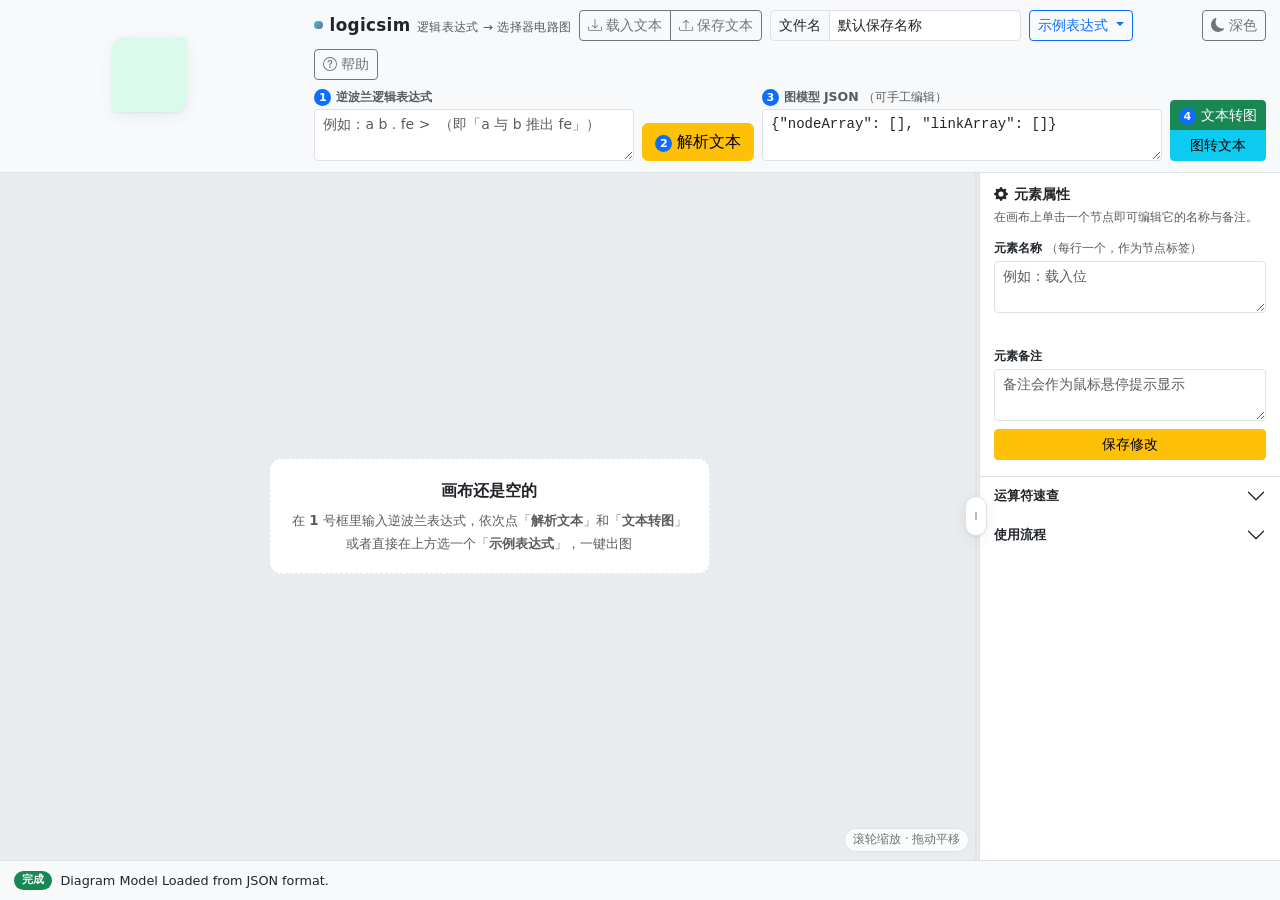
<file: index.html>
<!DOCTYPE html>
<html lang="zh-CN" data-bs-theme="light">

<head>
    <meta charset="utf-8" />
    <meta http-equiv="X-UA-Compatible" content="IE=edge" />
    <meta name="viewport" content="width=device-width, initial-scale=1" />
    <title>logicsim · 逆波兰逻辑表达式绘图</title>
    <link rel="icon" href="favicon.ico" />

    <!-- 首屏渲染前先应用主题（localStorage 记忆 → 否则跟随系统偏好），避免深浅色闪烁 -->
    <script>
        (function () {
            try {
                var saved = localStorage.getItem('logicsim-theme');
                if (saved !== 'dark' && saved !== 'light') {
                    saved = window.matchMedia('(prefers-color-scheme: dark)').matches ? 'dark' : 'light';
                }
                document.documentElement.setAttribute('data-bs-theme', saved);
            } catch (e) { /* 隐私模式下忽略 */ }
        })();
    </script>

    <!-- 样式：Bootstrap 5（本地内置，离线可用）+ JointJS + 本项目主题 -->
    <link rel="stylesheet" href="lib/bootstrap.min.css" />
    <link rel="stylesheet" type="text/css" href="lib/joint.css" />
    <link rel="stylesheet" type="text/css" href="style.css" />

    <!-- 依赖：JointJS 1.x 运行在 jQuery + lodash + Backbone 之上，graphlib/dagre 提供分层布局 -->
    <script src="lib/jquery.min.js"></script>
    <script src="lib/lodash.min.js"></script>
    <script src="lib/backbone.js"></script>
    <script src="lib/graphlib.min.js"></script>
    <script src="lib/dagre.min.js"></script>
    <script src="lib/joint.js"></script>
    <!-- Bootstrap 5 交互组件（弹窗 / 下拉 / 折叠面板 / Toast 提示） -->
    <script src="lib/bootstrap.bundle.min.js"></script>

    <!-- 纯算法层：后缀表达式解析 + 判决图生成（无 DOM 依赖） -->
    <script src="LogicParser.js"></script>
</head>

<body>
    <div class="joint-app">
        <!-- ===================== 顶部：迷你地图 + 工具栏 ===================== -->
        <header class="app-header">
            <!-- 迷你地图必须固定在整个页面的左上角：ViewGen.js 的拖拽换算直接使用页面坐标 -->
            <div class="mini-map">
                <div id="mini-paper"></div>
                <div id="mini-view">
                    <div id="mini-resize" title="拖动缩放迷你地图"></div>
                </div>
            </div>

            <div class="title-container">
                <div class="toolbar">
                    <!-- 第一行：文件与视图操作 -->
                    <div class="toolbar-row">
                        <span class="brand-badge">
                            <span class="brand-dot"></span>logicsim
                            <span class="brand-sub">逻辑表达式 → 选择器电路图</span>
                        </span>

                        <div class="btn-group btn-group-sm" role="group" aria-label="模型文件操作">
                            <label class="btn btn-outline-secondary d-inline-flex align-items-center gap-1 mb-0"
                                for="fileToLoad" title="从本地 JSON 文件载入图模型">
                                <svg xmlns="http://www.w3.org/2000/svg" width="14" height="14" fill="currentColor"
                                    viewBox="0 0 16 16" aria-hidden="true">
                                    <path
                                        d="M.5 9.9a.5.5 0 0 1 .5.5v2.5a1 1 0 0 0 1 1h12a1 1 0 0 0 1-1v-2.5a.5.5 0 0 1 1 0v2.5a2 2 0 0 1-2 2H2a2 2 0 0 1-2-2v-2.5a.5.5 0 0 1 .5-.5z" />
                                    <path
                                        d="M7.646 11.854a.5.5 0 0 0 .708 0l3-3a.5.5 0 0 0-.708-.708L8.5 10.293V1.5a.5.5 0 0 0-1 0v8.793L5.354 8.146a.5.5 0 1 0-.708.708l3 3z" />
                                </svg>
                                载入文本
                                <input type="file" id="fileToLoad" accept=".json,application/json" hidden />
                            </label>
                            <button class="btn btn-outline-secondary d-inline-flex align-items-center gap-1"
                                id="saveTextBtn" type="button" title="把当前图模型保存为本地 JSON 文件">
                                <svg xmlns="http://www.w3.org/2000/svg" width="14" height="14" fill="currentColor"
                                    viewBox="0 0 16 16" aria-hidden="true">
                                    <path
                                        d="M.5 9.9a.5.5 0 0 1 .5.5v2.5a1 1 0 0 0 1 1h12a1 1 0 0 0 1-1v-2.5a.5.5 0 0 1 1 0v2.5a2 2 0 0 1-2 2H2a2 2 0 0 1-2-2v-2.5a.5.5 0 0 1 .5-.5z" />
                                    <path
                                        d="M7.646 2.146a.5.5 0 0 1 .708 0l3 3a.5.5 0 0 1-.708.708L8.5 3.707V12.5a.5.5 0 0 1-1 0V3.707L5.354 5.854a.5.5 0 1 1-.708-.708l3-3z" />
                                </svg>
                                保存文本
                            </button>
                        </div>

                        <div class="input-group input-group-sm file-name-group">
                            <span class="input-group-text">文件名</span>
                            <input class="form-control" id="inputFileNameToSaveAs" value="默认保存名称"
                                aria-label="保存文件名" />
                        </div>

                        <div class="dropdown">
                            <button class="btn btn-sm btn-outline-primary dropdown-toggle" type="button"
                                id="presetDropdown" data-bs-toggle="dropdown" aria-expanded="false">
                                示例表达式
                            </button>
                            <ul class="dropdown-menu" id="presetMenu" aria-labelledby="presetDropdown"></ul>
                        </div>

                        <div class="toolbar-spacer"></div>

                        <button class="btn btn-sm btn-outline-secondary d-inline-flex align-items-center gap-1"
                            id="themeToggle" type="button" title="切换深色 / 浅色主题">
                            <svg xmlns="http://www.w3.org/2000/svg" width="14" height="14" fill="currentColor"
                                viewBox="0 0 16 16" aria-hidden="true" class="icon-moon">
                                <path
                                    d="M6 .278a.768.768 0 0 1 .08.858 7.208 7.208 0 0 0-.878 3.46c0 4.021 3.278 7.277 7.318 7.277.527 0 1.04-.055 1.533-.16a.787.787 0 0 1 .81.316.733.733 0 0 1-.031.893A8.349 8.349 0 0 1 8.344 16C3.734 16 0 12.286 0 7.71 0 4.266 2.114 1.312 5.124.06A.752.752 0 0 1 6 .278z" />
                            </svg>
                            <svg xmlns="http://www.w3.org/2000/svg" width="14" height="14" fill="currentColor"
                                viewBox="0 0 16 16" aria-hidden="true" class="icon-sun">
                                <path
                                    d="M8 11a3 3 0 1 1 0-6 3 3 0 0 1 0 6zm0 1a4 4 0 1 0 0-8 4 4 0 0 0 0 8zM8 0a.5.5 0 0 1 .5.5v2a.5.5 0 0 1-1 0v-2A.5.5 0 0 1 8 0zm0 13a.5.5 0 0 1 .5.5v2a.5.5 0 0 1-1 0v-2A.5.5 0 0 1 8 13zm8-5a.5.5 0 0 1-.5.5h-2a.5.5 0 0 1 0-1h2a.5.5 0 0 1 .5.5zM3 8a.5.5 0 0 1-.5.5h-2a.5.5 0 0 1 0-1h2A.5.5 0 0 1 3 8zm10.657-5.657a.5.5 0 0 1 0 .707l-1.414 1.415a.5.5 0 1 1-.707-.708l1.414-1.414a.5.5 0 0 1 .707 0zm-9.193 9.193a.5.5 0 0 1 0 .707L3.05 13.657a.5.5 0 0 1-.707-.707l1.414-1.414a.5.5 0 0 1 .707 0zm9.193 2.121a.5.5 0 0 1-.707 0l-1.414-1.414a.5.5 0 0 1 .707-.707l1.414 1.414a.5.5 0 0 1 0 .707zM4.464 4.465a.5.5 0 0 1-.707 0L2.343 3.05a.5.5 0 1 1 .707-.707l1.414 1.414a.5.5 0 0 1 0 .708z" />
                            </svg>
                            <span id="themeLabel">深色</span>
                        </button>

                        <button class="btn btn-sm btn-outline-secondary d-inline-flex align-items-center gap-1"
                            id="helpBtn" type="button" data-bs-toggle="modal" data-bs-target="#helpModal">
                            <svg xmlns="http://www.w3.org/2000/svg" width="14" height="14" fill="currentColor"
                                viewBox="0 0 16 16" aria-hidden="true">
                                <path d="M8 15A7 7 0 1 1 8 1a7 7 0 0 1 0 14zm0 1A8 8 0 1 0 8 0a8 8 0 0 0 0 16z" />
                                <path
                                    d="M5.255 5.786a.237.237 0 0 0 .241.247h.825c.138 0 .248-.113.266-.25.09-.656.54-1.134 1.342-1.134.686 0 1.314.343 1.314 1.168 0 .635-.374.927-.965 1.371-.673.489-1.206 1.06-1.168 1.987l.003.217a.25.25 0 0 0 .25.246h.811a.25.25 0 0 0 .25-.25v-.105c0-.718.273-.927 1.01-1.486.609-.463 1.244-.977 1.244-2.056 0-1.511-1.276-2.241-2.673-2.241-1.267 0-2.655.59-2.75 2.286zm1.557 5.763c0 .533.425.927 1.01.927.609 0 1.028-.394 1.028-.927 0-.552-.42-.94-1.029-.94-.584 0-1.009.388-1.009.94z" />
                            </svg>
                            帮助
                        </button>
                    </div>

                    <!-- 第二行：表达式 → 解析 → 图模型 → 出图 -->
                    <div class="toolbar-row toolbar-row-main">
                        <div class="pipeline-step">
                            <label class="form-label" for="ReversePol">
                                <span class="step-index">1</span>逆波兰逻辑表达式
                            </label>
                            <textarea class="form-control form-control-sm" id="ReversePol" rows="2" spellcheck="false"
                                placeholder="例如：a b . fe >  （即「a 与 b 推出 fe」）"></textarea>
                        </div>

                        <button class="btn btn-warning pipeline-btn" id="parseBtn" type="button"
                            title="把后缀表达式解析成图模型 JSON">
                            <span class="step-index">2</span>解析文本
                        </button>

                        <div class="pipeline-step pipeline-step-model">
                            <label class="form-label" for="myModel">
                                <span class="step-index">3</span>图模型 JSON
                                <span class="text-body-secondary fw-normal">（可手工编辑）</span>
                            </label>
                            <textarea class="form-control form-control-sm font-monospace" id="myModel" rows="2"
                                spellcheck="false">{"nodeArray": [], "linkArray": []}</textarea>
                        </div>

                        <div class="btn-group-vertical pipeline-btn-group" role="group" aria-label="图与模型互转">
                            <button class="btn btn-sm btn-success" id="loadBtn" type="button" title="按 JSON 模型渲染图形">
                                <span class="step-index">4</span>文本转图
                            </button>
                            <button class="btn btn-sm btn-info" id="saveBtn" type="button" title="把当前图形导出为 JSON">
                                图转文本
                            </button>
                        </div>
                    </div>
                </div>
            </div>
        </header>

        <!-- ===================== 主体：画布 + 属性面板 + 状态栏 ===================== -->
        <div class="app-body">
            <div class="main-container">
                <div id="paper-container">
                    <div id="paper" style="cursor:grab"></div>
                </div>
                <div class="canvas-hint">滚轮缩放 · 拖动平移</div>
                <!-- 空画布引导：仅在画布上没有元素时显示，具体切换逻辑在 ui.js -->
                <div class="canvas-empty" id="canvasEmpty">
                    <div class="canvas-empty-title">画布还是空的</div>
                    <div>
                        在 <b>1</b> 号框里输入逆波兰表达式，依次点「<b>解析文本</b>」和「<b>文本转图</b>」<br />
                        或者直接在上方选一个「<b>示例表达式</b>」，一键出图
                    </div>
                </div>
            </div>

            <div id="app-resize" title="拖动调整右侧面板宽度（Alt + [ / Alt + ]）">
                <div class="resize-grip" id="resizeToggle" role="button" tabindex="0" title="收起 / 展开右侧面板">
                    <svg xmlns="http://www.w3.org/2000/svg" width="14" height="14" fill="currentColor"
                        viewBox="0 0 16 16" aria-hidden="true">
                        <path fill-rule="evenodd" d="M8 3.5a.5.5 0 0 1 .5.5v8a.5.5 0 0 1-1 0V4a.5.5 0 0 1 .5-.5z" />
                    </svg>
                </div>
            </div>

            <aside class="right-container">
                <div class="panel-section">
                    <h6 class="panel-title">
                        <svg xmlns="http://www.w3.org/2000/svg" width="14" height="14" fill="currentColor"
                            viewBox="0 0 16 16" aria-hidden="true">
                            <path
                                d="M9.405 1.05c-.413-1.4-2.397-1.4-2.81 0l-.1.34a1.464 1.464 0 0 1-2.105.872l-.31-.17c-1.283-.698-2.686.705-1.987 1.987l.169.311c.446.82.023 1.841-.872 2.105l-.34.1c-1.4.413-1.4 2.397 0 2.81l.34.1a1.464 1.464 0 0 1 .872 2.105l-.17.31c-.698 1.283.705 2.686 1.987 1.987l.311-.169a1.464 1.464 0 0 1 2.105.872l.1.34c.413 1.4 2.397 1.4 2.81 0l.1-.34a1.464 1.464 0 0 1 2.105-.872l.31.17c1.283.698 2.686-.705 1.987-1.987l-.169-.311a1.464 1.464 0 0 1 .872-2.105l.34-.1c1.4-.413 1.4-2.397 0-2.81l-.34-.1a1.464 1.464 0 0 1-.872-2.105l.17-.31c.698-1.283-.705-2.686-1.987-1.987l-.311.169a1.464 1.464 0 0 1-2.105-.872l-.1-.34zM8 10.93a2.929 2.929 0 1 1 0-5.86 2.929 2.929 0 0 1 0 5.858z" />
                        </svg>
                        元素属性
                    </h6>
                    <p class="panel-hint">在画布上单击一个节点即可编辑它的名称与备注。</p>

                    <label class="form-label" for="ERName">元素名称<span class="text-body-secondary fw-normal">
                            （每行一个，作为节点标签）</span></label>
                    <textarea class="form-control form-control-sm" id="ERName" rows="2"
                        placeholder="例如：载入位"></textarea>

                    <div class="chip-row" id="elementNames" aria-label="当前模型中的元素名称"></div>

                    <label class="form-label mt-2" for="ERMemo">元素备注</label>
                    <textarea class="form-control form-control-sm" id="ERMemo" rows="2"
                        placeholder="备注会作为鼠标悬停提示显示"></textarea>

                    <button class="btn btn-warning btn-sm w-100 mt-2" id="nameBtn" type="button">保存修改</button>
                </div>

                <div class="accordion accordion-flush panel-accordion" id="helpAccordion">
                    <div class="accordion-item">
                        <h2 class="accordion-header">
                            <button class="accordion-button collapsed" type="button" data-bs-toggle="collapse"
                                data-bs-target="#collapseOperators" aria-expanded="false"
                                aria-controls="collapseOperators">
                                运算符速查
                            </button>
                        </h2>
                        <div id="collapseOperators" class="accordion-collapse collapse"
                            data-bs-parent="#helpAccordion">
                            <div class="accordion-body">
                                <table class="table table-sm operator-table mb-0">
                                    <thead>
                                        <tr>
                                            <th>符号</th>
                                            <th>写法</th>
                                            <th>含义</th>
                                        </tr>
                                    </thead>
                                    <tbody>
                                        <tr>
                                            <td><code>.</code></td>
                                            <td><code>a b .</code></td>
                                            <td>逻辑与</td>
                                        </tr>
                                        <tr>
                                            <td><code>,</code></td>
                                            <td><code>a b ,</code></td>
                                            <td>逻辑或</td>
                                        </tr>
                                        <tr>
                                            <td><code>&lt;</code></td>
                                            <td><code>a &lt;</code></td>
                                            <td>逻辑非</td>
                                        </tr>
                                        <tr>
                                            <td><code>&gt;</code></td>
                                            <td><code>a b &gt;</code></td>
                                            <td>推出（蕴含）</td>
                                        </tr>
                                        <tr>
                                            <td><code>=</code></td>
                                            <td><code>a b =</code></td>
                                            <td>等价（同或）</td>
                                        </tr>
                                    </tbody>
                                </table>
                            </div>
                        </div>
                    </div>

                    <div class="accordion-item">
                        <h2 class="accordion-header">
                            <button class="accordion-button collapsed" type="button" data-bs-toggle="collapse"
                                data-bs-target="#collapseFlow" aria-expanded="false" aria-controls="collapseFlow">
                                使用流程
                            </button>
                        </h2>
                        <div id="collapseFlow" class="accordion-collapse collapse" data-bs-parent="#helpAccordion">
                            <div class="accordion-body">
                                <ol class="flow-list mb-0">
                                    <li>在第 <b>1</b> 步的文本框里输入<b>逆波兰（后缀）</b>逻辑表达式。</li>
                                    <li>点「<b>解析文本</b>」，把它转换成适合图形表示的 JSON 模型。</li>
                                    <li>点「<b>文本转图</b>」，得到最终的选择器电路图。</li>
                                    <li>点「<b>图转文本</b>」可把画布上的图形反向导出为 JSON。</li>
                                    <li>用「<b>载入文本 / 保存文本</b>」把模型存成本地 <code>.json</code> 文件。</li>
                                </ol>
                                <p class="mb-0 mt-2">组合示例：<code>a b . fe &gt;</code> 即「a 与 b 推出 fe」；
                                    <code>a b . fe ge &gt; =</code> 即「a 与 b 等价于 fe 推出 ge」。</p>
                            </div>
                        </div>
                    </div>
                </div>
            </aside>

            <div class="bottom-container">
                <span class="status-badge" id="statusBadge">就绪</span>
                <span id="status">Diagram Model loaded from Json Format.</span>
            </div>
        </div>
    </div>

    <!-- ===================== 帮助弹窗（Bootstrap Modal） ===================== -->
    <div class="modal fade" id="helpModal" tabindex="-1" aria-labelledby="helpModalLabel" aria-hidden="true">
        <div class="modal-dialog modal-dialog-centered modal-lg">
            <div class="modal-content">
                <div class="modal-header">
                    <h1 class="modal-title fs-5" id="helpModalLabel">logicsim 使用说明与快捷键</h1>
                    <button type="button" class="btn-close" data-bs-dismiss="modal" aria-label="关闭"></button>
                </div>
                <div class="modal-body">
                    <h6>这个工具做什么</h6>
                    <p>
                        把<b>逆波兰逻辑表达式</b>翻译成由<b>二选一选择器（MUX）</b>构成的判决网络图：
                        依据香农展开 <code>f = x'·f(x=0) + x·f(x=1)</code>，每个变量对应一层 <code>SEL</code> 节点，
                        叶子是常量 <code>0</code>/<code>1</code>，最终汇入 <code>Out</code>。
                        节点类型共 5 种：<code>0</code>、<code>1</code>、<code>Import</code>（变量）、<code>SEL</code>（选择器）、
                        <code>Export</code>（输出）。
                    </p>

                    <h6 class="mt-3">画布操作</h6>
                    <ul>
                        <li><b>滚轮</b>：以鼠标位置为中心缩放</li>
                        <li><b>拖动空白处</b>：平移画布</li>
                        <li><b>鼠标悬停节点</b>：出现删除按钮与高亮边框，可删除</li>
                        <li><b>单击节点</b>：在右侧「元素属性」中编辑名称与备注</li>
                        <li><b>迷你地图</b>：拖动青色框移动视口，拖右下角圆点缩放迷你地图</li>
                    </ul>

                    <h6 class="mt-3">快捷键</h6>
                    <table class="table table-sm shortcuts-table">
                        <tbody>
                            <tr>
                                <td><kbd>Alt</kbd> + <kbd>↑</kbd></td>
                                <td>放大</td>
                                <td><kbd>Alt</kbd> + <kbd>↓</kbd></td>
                                <td>缩小</td>
                            </tr>
                            <tr>
                                <td><kbd>Alt</kbd> + <kbd>[</kbd></td>
                                <td>收起 / 展开右侧面板</td>
                                <td><kbd>Esc</kbd></td>
                                <td>关闭本弹窗</td>
                            </tr>
                        </tbody>
                    </table>

                    <h6 class="mt-3">界面改造说明</h6>
                    <p class="mb-0">
                        本版本把原项目的 <code>w3.css</code> + <code>select2</code> 老式界面层升级为
                        <b>Bootstrap 5.3</b>（本地内置、离线可用），新增深色主题、示例表达式下拉、状态提示与帮助弹窗，
                        并修正了原布局的高度溢出问题；绘图内核（JointJS）与解析算法保持不变。
                    </p>
                </div>
                <div class="modal-footer">
                    <button type="button" class="btn btn-primary" data-bs-dismiss="modal">知道了</button>
                </div>
            </div>
        </div>
    </div>

    <!-- 状态提示（Bootstrap Toast）：ui.js 监听 #status 变化后弹出 -->
    <div class="toast-container position-fixed bottom-0 end-0 p-3">
        <div id="statusToast" class="toast align-items-center border-0" role="alert" aria-live="polite"
            aria-atomic="true">
            <div class="d-flex">
                <div class="toast-body" id="statusToastBody">就绪</div>
                <button type="button" class="btn-close btn-close-white me-2 m-auto" data-bs-dismiss="toast"
                    aria-label="关闭"></button>
            </div>
        </div>
    </div>

    <!-- 绘图与交互层（依赖上面的 DOM 与 JointJS，必须最后加载） -->
    <script src="ViewGen.js"></script>
    <!-- 新增的现代 UI 组件层：主题、示例、提示、快捷键 -->
    <script src="ui.js"></script>
</body>

</html>
</file>
<file: style.css>
/* =============================================================
   logicsim 主题样式
   -------------------------------------------------------------
   改造要点：
   1. 用现代字体栈与 CSS 变量替代原 w3.css 风格，深浅主题跟随
      Bootstrap 5 的 data-bs-theme（--bs-* 变量）自动切换；
   2. 布局改为 flex 纵向外壳 + 主体内绝对定位面板，修正原项目
      .app-body 高度写成 calc(100% - 60px) 而 header 为 150px
      导致的 90px 溢出裁剪问题；
   3. 迷你地图仍固定在页面左上角 300x150，因为 ViewGen.js 的
      拖拽换算直接使用页面坐标，且 miniScale = 300 / 宽度。
   ============================================================= */

:root {
    --app-statusbar-h: 40px;
    --app-inspector-w: 300px;
    --app-radius: 12px;
    --app-header-bg: var(--bs-tertiary-bg);
    --app-panel-bg: var(--bs-body-bg);
    --app-surface-bg: var(--bs-secondary-bg);
    --app-border: var(--bs-border-color);
    --app-shadow: 0 1px 2px rgba(0, 0, 0, .06), 0 4px 16px rgba(0, 0, 0, .06);
    --app-minimap-bg: rgba(150, 250, 200, .3);
}

html,
body,
.joint-app {
    position: relative;
    width: 100%;
    height: 100%;
    box-sizing: border-box;
    margin: 0;
    padding: 0;
}

body {
    /* 现代化字体栈：不再依赖 1.6MB 的中文字体文件 */
    font-family: system-ui, -apple-system, "Segoe UI", "Microsoft YaHei", "PingFang SC",
        "Hiragino Sans GB", "Noto Sans CJK SC", sans-serif;
    overflow: hidden;
    background-color: var(--bs-body-bg);
    color: var(--bs-body-color);
}

/* 画布区域禁止选中文字（原来的 user-select:none 挂在 body 上，会让输入框也无法选中文本） */
#paper,
.mini-map {
    -webkit-user-select: none;
    -moz-user-select: none;
    user-select: none;
}

/* ---------------- 外壳：flex 纵向布局，杜绝高度溢出 ---------------- */

.joint-app {
    display: flex;
    flex-direction: column;
    height: 100%;
}

.app-header {
    flex: 0 0 auto;
    display: flex;
    align-items: flex-start;
    position: relative;
    width: 100%;
    background-color: var(--app-header-bg);
    border-bottom: 1px solid var(--app-border);
}

.app-body {
    flex: 1 1 auto;
    position: relative;
    min-height: 0;
    height: auto;
}

/* ---------------- 迷你地图（必须固定在页面左上角） ---------------- */

.mini-map {
    flex: 0 0 300px;
    position: relative;
    width: 300px;
    height: 150px;
    padding: 0;
    margin: 0;
    /* 注意：这里不能加 border / padding，否则绝对定位子元素会整体偏移，
       而 ViewGen.js 使用的是页面坐标 */
}

#mini-paper {
    border-radius: var(--app-radius) 0 var(--app-radius) 0;
    overflow: hidden;
    box-shadow: var(--app-shadow);
    background-color: var(--app-minimap-bg);
}

#mini-view {
    /* 具体样式由 ViewGen.js 在初始化时设置（边框/背景/光标） */
    z-index: 2;
    /* 空模型时 paper 尺寸很小，ViewGen.js 的 miniScale = 300 / 宽度 会偏大，
       算出的视口框远大于迷你地图并溢出到工具栏上（原项目靠 .app-header 的
       overflow:hidden 掩盖了这个问题）。这里把视口框约束在迷你地图范围内：
       正常出图时框很小，max-* 不会生效，仅兜住异常情况。 */
    max-width: 100%;
    max-height: 100%;
}

#mini-resize {
    position: absolute;
    right: 0;
    bottom: 0;
    width: 10px;
    height: 10px;
    cursor: nwse-resize;
    margin: 0 -7px -7px 0;
    border-radius: 50%;
    border: 2px solid #31d0c6;
    background-color: #fff;
}

/* ---------------- 工具栏 ---------------- */

.title-container {
    flex: 1 1 auto;
    min-width: 0;
    position: relative;
    height: 100%;
    box-sizing: border-box;
    overflow: auto;
}

.toolbar {
    display: flex;
    flex-direction: column;
    gap: .5rem;
    padding: .6rem .9rem .7rem;
}

.toolbar-row {
    display: flex;
    align-items: center;
    gap: .5rem;
    flex-wrap: wrap;
}

.toolbar-row-main {
    flex-wrap: nowrap;
    align-items: flex-end;
}

.toolbar-spacer {
    flex: 1 1 auto;
}

.brand-badge {
    display: inline-flex;
    align-items: baseline;
    gap: .4rem;
    font-weight: 700;
    letter-spacing: .02em;
    font-size: 1.05rem;
}

.brand-dot {
    width: .55rem;
    height: .55rem;
    border-radius: 50%;
    background-image: linear-gradient(135deg, #31d0c6, #7b5ea7);
    display: inline-block;
    align-self: center;
}

.brand-sub {
    font-size: .75rem;
    font-weight: 500;
    color: var(--bs-secondary-color);
}

.file-name-group {
    width: auto;
    max-width: 260px;
}

.pipeline-step {
    flex: 1 1 0;
    min-width: 0;
    display: flex;
    flex-direction: column;
}

.pipeline-step-model {
    flex: 1.25 1 0;
}

.pipeline-step .form-label {
    margin-bottom: .15rem;
    font-size: .78rem;
    font-weight: 600;
    color: var(--bs-secondary-color);
    white-space: nowrap;
}

.step-index {
    display: inline-flex;
    align-items: center;
    justify-content: center;
    width: 1.05rem;
    height: 1.05rem;
    margin-right: .3rem;
    border-radius: 50%;
    background-color: var(--bs-primary);
    color: #fff;
    font-size: .7rem;
    font-weight: 700;
    line-height: 1;
}

.pipeline-btn,
.pipeline-btn-group {
    flex: 0 0 auto;
    align-self: flex-end;
}

.pipeline-btn {
    height: 38px;
    white-space: nowrap;
}

.pipeline-btn-group .btn {
    white-space: nowrap;
}

/* 工具栏里的多行文本框固定高度，避免撑高页头 */
.toolbar textarea.form-control {
    resize: vertical;
    min-height: 38px;
}

/* ---------------- 画布 ---------------- */

.main-container {
    position: absolute;
    top: 0;
    left: 0;
    right: var(--app-inspector-w);
    bottom: var(--app-statusbar-h);
    overflow: hidden;
    box-sizing: border-box;
    background-color: var(--app-surface-bg);
    border-right: 1px solid var(--app-border);
}

#paper-container {
    /* 位置由 ViewGen.js 动态计算（left/top/position:absolute） */
    overflow: hidden;
    border-radius: var(--app-radius);
}

.canvas-hint {
    position: absolute;
    right: .6rem;
    bottom: .5rem;
    padding: .15rem .5rem;
    border-radius: 999px;
    font-size: .72rem;
    color: var(--bs-secondary-color);
    background-color: var(--bs-body-bg);
    border: 1px solid var(--app-border);
    opacity: .85;
    pointer-events: none;
}

/* 空画布引导（画布上有元素时由 ui.js 隐藏） */
.canvas-empty {
    position: absolute;
    top: 50%;
    left: 50%;
    transform: translate(-50%, -50%);
    max-width: 460px;
    padding: 1.1rem 1.4rem;
    border: 1px dashed var(--app-border);
    border-radius: var(--app-radius);
    background-color: var(--bs-body-bg);
    color: var(--bs-secondary-color);
    font-size: .84rem;
    line-height: 1.7;
    text-align: center;
    pointer-events: none;
    z-index: 3;
}

.canvas-empty-title {
    font-size: 1rem;
    font-weight: 700;
    color: var(--bs-body-color);
    margin-bottom: .35rem;
}

/* ---------------- 分隔条 / 面板折叠 ---------------- */

#app-resize {
    position: absolute;
    top: 0;
    width: 8px;
    right: var(--app-inspector-w);
    bottom: var(--app-statusbar-h);
    background-color: transparent;
    cursor: ew-resize;
    z-index: 5;
}

#app-resize::before {
    content: "";
    position: absolute;
    top: 0;
    bottom: 0;
    left: 50%;
    width: 2px;
    transform: translateX(-50%);
    background-color: var(--app-border);
    transition: background-color .15s ease;
}

#app-resize:hover::before {
    background-color: var(--bs-primary);
}

.resize-grip {
    position: absolute;
    top: 50%;
    left: 50%;
    transform: translate(-50%, -50%);
    display: flex;
    align-items: center;
    justify-content: center;
    width: 22px;
    height: 40px;
    border-radius: 999px;
    border: 1px solid var(--app-border);
    background-color: var(--bs-body-bg);
    color: var(--bs-secondary-color);
    box-shadow: var(--app-shadow);
    cursor: pointer;
}

.resize-grip:hover {
    color: var(--bs-primary);
    border-color: var(--bs-primary);
}

.joint-app.panel-collapsed .right-container {
    visibility: hidden;
    overflow: hidden;
}

.joint-app.panel-collapsed .resize-grip svg {
    transform: rotate(180deg);
}

/* ---------------- 右侧属性面板 ---------------- */

.right-container {
    position: absolute;
    top: 0;
    right: 0;
    width: var(--app-inspector-w);
    bottom: var(--app-statusbar-h);
    box-sizing: border-box;
    overflow: auto;
    background-color: var(--app-panel-bg);
}

.panel-section {
    padding: .8rem .9rem 1rem;
    border-bottom: 1px solid var(--app-border);
}

.panel-title {
    display: flex;
    align-items: center;
    gap: .35rem;
    margin-bottom: .35rem;
    font-size: .85rem;
    font-weight: 700;
    text-transform: none;
}

.panel-hint {
    font-size: .75rem;
    color: var(--bs-secondary-color);
    margin-bottom: .6rem;
}

.right-container .form-label {
    font-size: .78rem;
    font-weight: 600;
    margin-bottom: .2rem;
}

/* 当前模型中的元素名称（可点击填入） */
.chip-row {
    display: flex;
    flex-wrap: wrap;
    gap: .25rem;
    margin-top: .4rem;
    min-height: 1.2rem;
}

.chip {
    border: 1px solid var(--app-border);
    background-color: var(--app-surface-bg);
    color: var(--bs-body-color);
    border-radius: 999px;
    padding: .05rem .5rem;
    font-size: .72rem;
    line-height: 1.4;
    cursor: pointer;
}

.chip:hover {
    border-color: var(--bs-primary);
    color: var(--bs-primary);
}

.panel-accordion {
    --bs-accordion-border-width: 0;
}

.panel-accordion .accordion-button {
    padding: .6rem .9rem;
    font-size: .82rem;
    font-weight: 600;
    background-color: var(--app-panel-bg);
}

.panel-accordion .accordion-body {
    padding: .5rem .9rem 1rem;
    font-size: .78rem;
}

.operator-table {
    font-size: .78rem;
}

.operator-table code {
    font-size: .78rem;
}

.operator-table td,
.operator-table th {
    padding: .25rem .35rem;
}

.flow-list {
    padding-left: 1.1rem;
    margin-bottom: 0;
}

.flow-list li {
    margin-bottom: .25rem;
}

.shortcuts-table td {
    vertical-align: middle;
}

/* ---------------- 底部状态栏 ---------------- */

.bottom-container {
    position: absolute;
    left: 0;
    right: 0;
    bottom: 0;
    height: var(--app-statusbar-h);
    display: flex;
    align-items: center;
    gap: .5rem;
    padding: 0 .9rem;
    box-sizing: border-box;
    background-color: var(--app-header-bg);
    border-top: 1px solid var(--app-border);
    font-size: .8rem;
    z-index: 10;
}

.status-badge {
    flex: 0 0 auto;
    padding: .05rem .5rem;
    border-radius: 999px;
    font-size: .7rem;
    font-weight: 600;
    color: #fff;
    background-color: var(--bs-secondary);
}

#status {
    margin: 0;
    overflow: hidden;
    text-overflow: ellipsis;
    white-space: nowrap;
}

/* 状态区出错时（ViewGen.js 会把字号调成红色文字）保持可读 */
#status[style*="red"] {
    font-weight: 600;
}

/* ViewGen.js 会写入 "black" / "red" 行内文字颜色，深色主题下需要修正 */
[data-bs-theme="dark"] #status[style*="black"] {
    color: var(--bs-body-color) !important;
}

[data-bs-theme="dark"] #status[style*="red"] {
    color: #ff8a8a !important;
}

/* ---------------- 弹窗 / 提示 ---------------- */

.toast-container {
    /* 抬到状态栏上方，避免遮挡 */
    bottom: calc(var(--app-statusbar-h) + 12px) !important;
    z-index: 1080;
}

.modal-body h6 {
    font-weight: 700;
}

.modal-body ul {
    padding-left: 1.15rem;
    margin-bottom: .5rem;
}

/* 主题切换按钮的图标：浅色下显示月亮，深色下显示太阳 */
#themeToggle .icon-moon,
#themeToggle .icon-sun {
    flex: 0 0 auto;
}

#themeToggle .icon-sun {
    display: none;
}

[data-bs-theme="dark"] #themeToggle .icon-moon {
    display: none;
}

[data-bs-theme="dark"] #themeToggle .icon-sun {
    display: inline-block;
}

/* 深色模式下迷你地图与画布的底色由 ui.js 同步重绘，这里给出兜底底色 */
[data-bs-theme="dark"] {
    --app-minimap-bg: rgba(49, 208, 198, .12);
}

/* ---------------- 窄屏适配 ---------------- */

@media (max-width: 1100px) {
    .brand-sub {
        display: none;
    }

    .file-name-group {
        max-width: 180px;
    }
}

@media (max-width: 900px) {
    .toolbar-row-main {
        flex-wrap: wrap;
    }

    .brand-badge {
        font-size: .95rem;
    }
}
</file>
